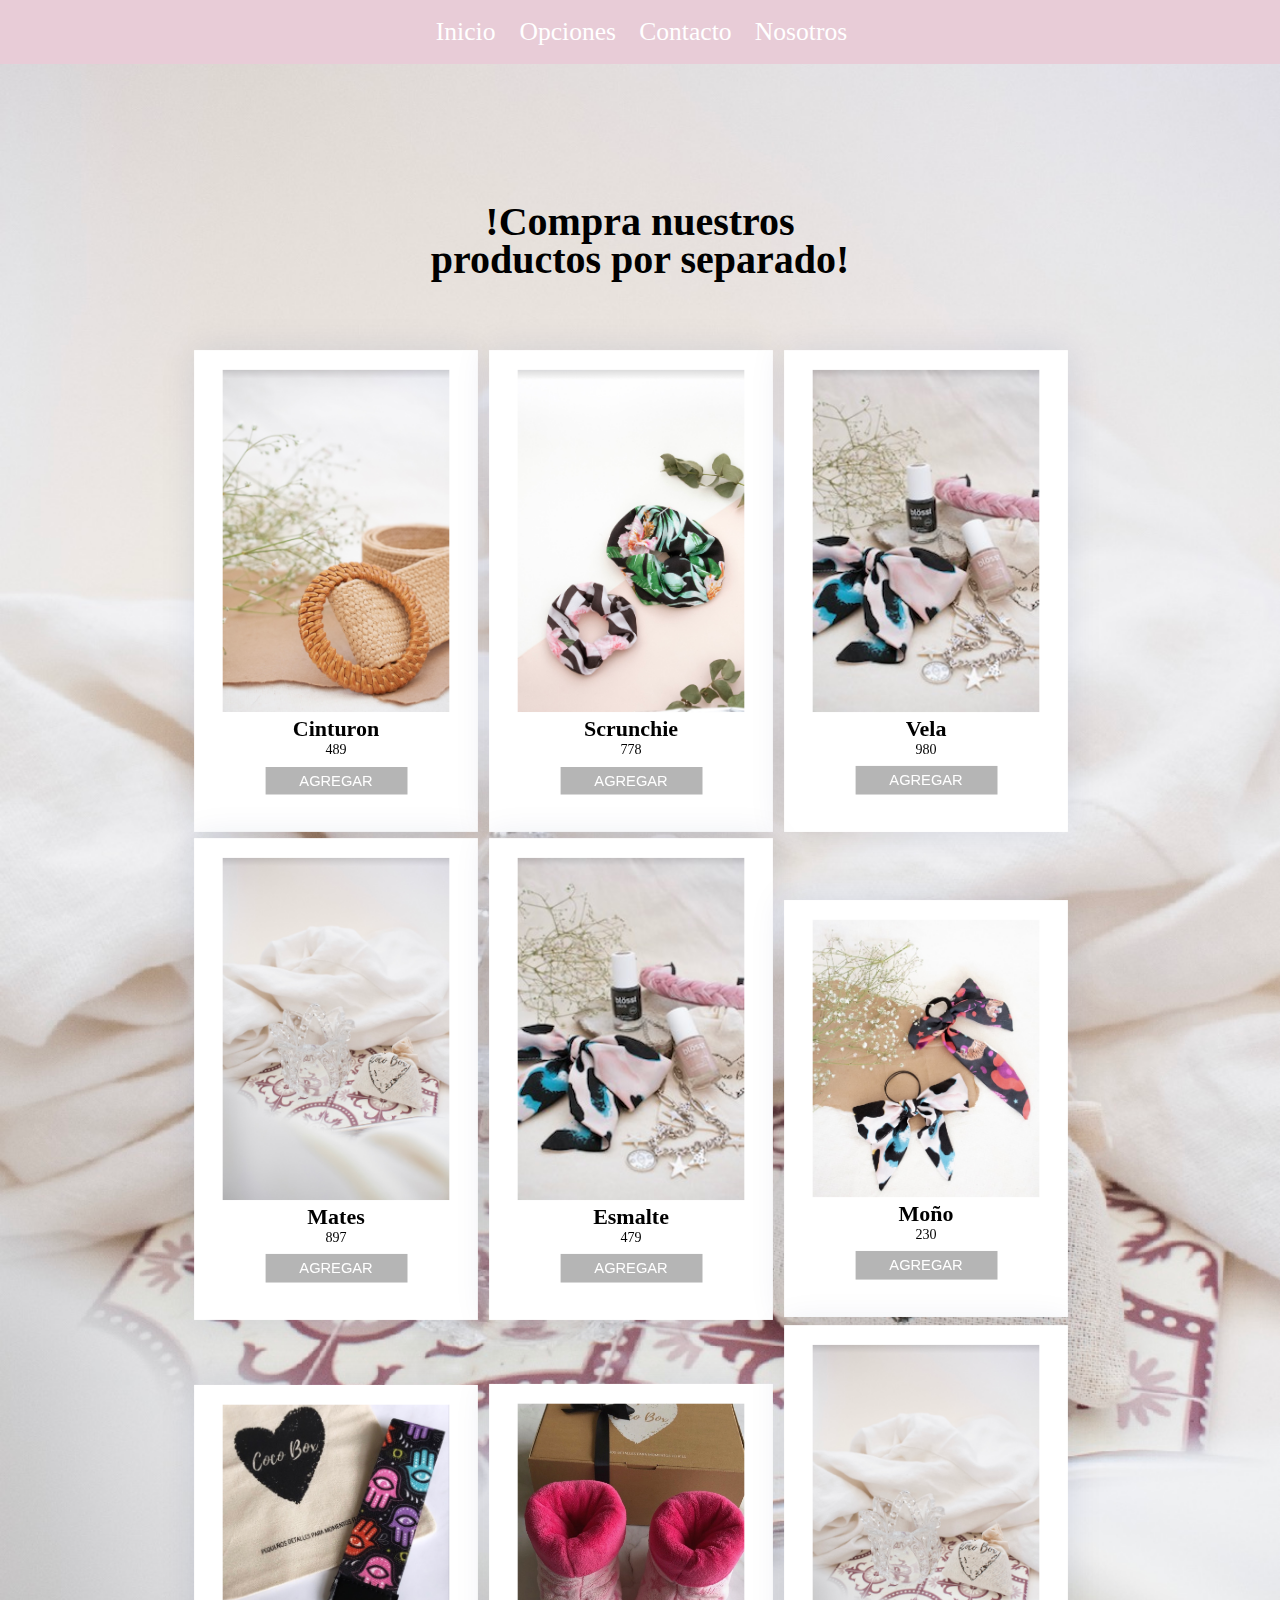
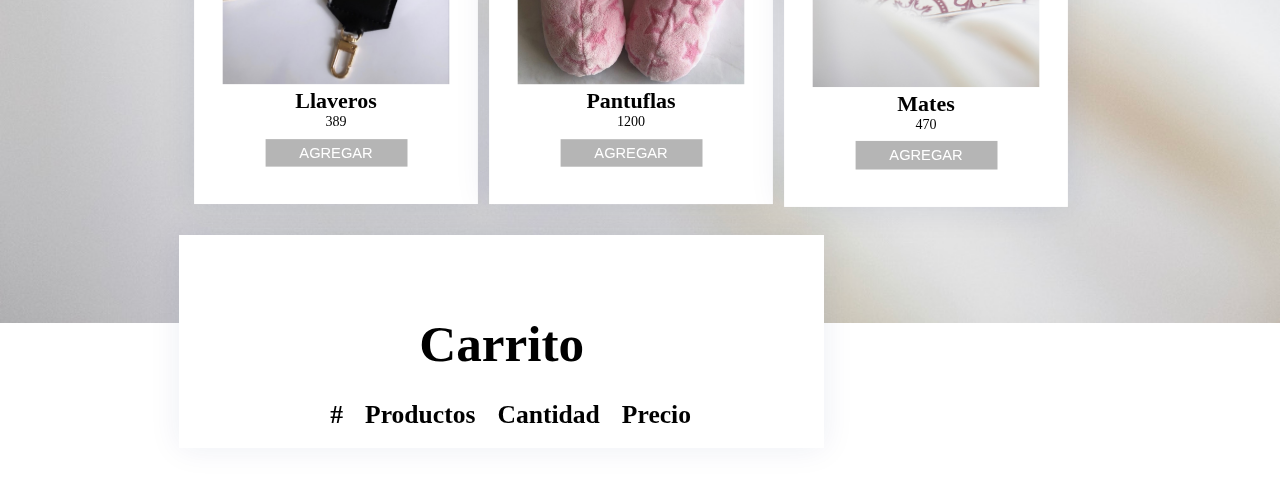
<file: index.html>
<!DOCTYPE html>
<html>
<head>
	<meta charset="utf-8">
	<title>Opciones</title>
    <link rel="stylesheet" href="archivo2.css">
    
    <meta name= "description" content="Esta es la pagina donde se muestran las opciones de Cocobox">
    <meta name="keywords" content="tienda, regalos, cajas, accesorios, femeninas">
    <meta name="viewport" content="width=device-width, initial-scale=1.0">
    <script src="https://code.jquery.com/jquery-3.6.0.min.js" integrity="sha256-/xUj+3OJU5yExlq6GSYGSHk7tPXikynS7ogEvDej/m4=" crossorigin="anonymous"></script>
</head>
<body class="grilla2">
    <header>
        <nav class="menu">
            <ul class="lista">
                <li><a href="index.html">Inicio</a></li>
                <li><a href="opcionescopia.html">Opciones</a>
                    <ul>
                        <li><a href="cajascopia.html">Medium box</a></li>
                        <li><a href="cajascopia.html">Big box</a></li>
                        <li><a href="cajascopia.html">Mini Box</a></li>
                    </ul>
                </li>
                <li><a href="contacto.html">Contacto</a></li>
                <li><a href="nosotroscopia.html">Nosotros</a></li>
            </ul>
        </nav>
    </header>


<section class="section_opciones">
    <div class="primero">
        <h2 class="otrotitulos">!Compra nuestros productos por separado!</h2>
    </div>
    <div class="cajas--chicas">

  
<div class="probando"></div>

<div class="opciones_cuadros2">
<h6 class="otrotitulo">Carrito</h6>
<table class="listaCarrito">         
  <tr class="listaTh">
    <th># </th>
    <th>Productos </th>
    <th>Cantidad </th>
    <th>Precio </th>
    </tr>
    <tbody id="items"></tbody>
    <tr id="footer-carrito"></tr>
  
  <template id="template-footer" >
        <th>Total compra</th>
        <td>10</td>
        <td>
            <button class="btn-danger button" id="vaciar-carrito">
                vaciar todo
            </button>
        </td>
        <td>$ <span></span></td>
    </template>
    <template id="template-carrito">
      <tr>
        <th scope="row"></th>
        <td></td>
        <td></td>
        <td>
            <button class="btn btn-info btn-sm ">
                +
            </button>
            <button class="btn btn-danger btn-sm ">
                -
            </button>
        </td>
        <td>$<span></span></td>
      </tr>
    </template>
    </template>
  </div>
   
<div>
    
      <script src="javascriptfinal.js"></script>
</div>
</body>
</html>
</file>
<file: archivo2.css>
* {
  margin: 0;
  padding: 0; 
}

html {
  font-size: 80%; 
}

body {
  font-family: 'Besley', serif;

  font-size: 1rem; 
}

/*barra de navegacion*/
.menu{
  list-style: none;  
  background-color: #e8ccd7;
  text-align: center;
  word-spacing: 20px;
  position: fixed;
  top: 0%;
  left: 0%;
  right: 0%;
  display: flex;
  flex-direction: row;
  justify-content: center;
  flex-wrap: nowrap;
  grid-area: menu;
}
.lista li a {
  font-size: 20px;
  line-height: 2rem;
  text-decoration: none;
  color: white;
  display: block;
  margin-top: 10%;
  margin-bottom: 10%;

}
.lista li {
  display: inline-block; 
  word-spacing: 50%;
}

.lista li a:hover {
  background: #b5b5b5; 

}

header nav ul li ul {
  flex-direction: column;
  position: absolute;
  background-color: #e8ccd7;
  display: none; 
}

header nav ul li ul li {
  width: 100%;
  height: 100%;
  position: relative;
  }

header nav ul li ul li {
  word-spacing: 3px;
  } 

header nav ul li:hover ul {
  display: flex;
  flex-direction: column; 

}

/*Titulo de la pagina de inicio*/

.titulo {
    text-align: center;
    background-image: url(../im2/caja.jpg);
    background-size: cover;
     grid-area: titulo;
     margin-left: 0%;
     margin-right: 0%;
     padding-top: 0%;
     padding-bottom: 50%;
     line-height: 3rem;
     width: 100%;
  }

.titulo h1 {
  text-align: center;
  font-size: 3rem;
  font-weight: bold;
  grid-area: titulo;
  justify-content: center;
  animation-name: aparecer;
  animation-duration: 3s;
  padding-top: 30%;
}

@keyframes aparecer {
  0% {
    opacity: 0; }
  100% {
    opacity: 1; 
    } 
  }

/*subtitulo de la pagina de inicio*/
a.opcionesv {
  text-align: centre;
  font-size: 1rem;
  text-transform: capitalize;
  text-decoration: none;
  color: black; 
  padding-top: 2%;
}

a .opcionesv:hover{
  transform: scale(1.2); 
}

.listaTh th {
  font-size: 18px;
  line-height: 2px;
  padding-top: 10px;
  padding-bottom: 10px;
  padding-left: 10px;
}

.listaCarrito {
  margin-top: 5%;
  margin-left: 10%;
  margin-right: 8%;
}

/*titulos de las otras paginas*/
.otrotitulo {
  text-align: center;
  font-weight: bold;
  line-height: 2rem;
  padding-top: 20%;
  padding-bottom: 0%;
  font-size: 3rem;
  margin-left: 10%;
  margin-right: 10%; 
  margin-bottom: 5%;
}

/*pie de pagina*/
.footer {
  background-color: #e8ccd7;
  text-align: center;
  color: white;
  position: sticky;
  margin-bottom: 0%;
  padding-bottom: 3%;
  margin-top: 0%;
  margin-bottom: 0%;
  grid-area: footer; 
}
.footer h3{
  font-size: 23px;
   word-spacing: 2px;
   color: white;
   padding-top: 2%;
   
}
.footer h4{
  font-size: 23px;
   word-spacing: 2px;
   color: white;
   padding-top: 2%;
   
}

.footer h6{
  font-size: 23px;
   word-spacing: 2px;
   color: white;
   padding-top: 2%;
   
}
.footer a {
  text-align: center;
  color: white;
  line-height: 20px;
  text-decoration: none; 
 
}


/*opciones de cajas*/
.boxes {
  font-size: 3rem;
  font-style: bold;
  padding-top: 10%;
  padding-bottom: 0%;
  grid-area: boxes;
  text-align: center;
  align-items: center; 

}
.listaTh th {
  font-size: 10px;
  line-height: 2px;
  padding-top: 10px;
  padding-bottom: 10px;
  padding-left: 10px;
}




/*descripcion de las cajas*/
.cajas {
  font-size: 2rem;
  padding-right: 5%;
  padding-left: 5%;
  padding-bottom: 5%;
  padding-top: 5%;
  grid-area: cajas;
}

/*imagen de las cajas*/
.imagencajas {
  display: flex;
  flex-direction: column;
  flex-wrap: nowrap;
  justify-content: center;
  align-items: center;
  width: 90%;
  grid-area: imagen;
  background-color: pink;
  margin-left: 10%;
  margin-right: 10%;
  margin-top: 5%;
  margin-bottom: 10%; 
}

/*grid area cajas*/
.gridcajas {
  grid-area: gridcajas; }

.gridcajas2 {
  grid-area: gridcajas2; }

.gridArea {
  display: grid;
  grid-template-areas: 
  "boxes boxes boxes"
  "imagen imagen imagen"
 "cajas cajas cajas";
  width: 90%;
  margin-left: 5%;
  margin-right: 5%;
  margin-top: 5%;
  margin-bottom: 15%;

}
.imagen{
  display: flex;
  flex-direction: column;
  flex-wrap: nowrap;
  justify-content: center;
  align-items: center;
  width: 70%;
  grid-area: imagen;
  padding-top: 5%;
  padding-bottom: 0%;
  padding-left: 14%;
 padding-right: 10%;
  }

/*parrafo en pagina nosotras*/
.parrafonosotras {
  font-size: 20px;
  padding-left: 5%;
  padding-right: 5%;
  padding-top: 5%;
  margin-top: 0%;

}


.parrafos{
  display: flex;
  flex-direction: column;
  flex-wrap: nowrap;
  margin-bottom: 10%;
}
/*fondo de la pagina nosotras*/
.fondo {
  grid-area: sobrenosotras; 
  background-image: url(../im2/maspulseras.png);
  background-size: cover;
  padding-bottom: 15%;
  margin-bottom: 0%;
}

.imagenCajas {
  justify-content: center; }

/*formulario en pagina contacto*/
.formulario {
  font-size: 20px;
  background-color: #fffefa;
  text-align: left;
  line-height: 30px;
  word-spacing: 40px;
  padding-left: 10%;
  padding-right: 10%;
  padding-top: 10%;
  padding-bottom: 10%;
  align-items: center;
  margin-left: 8%;
  margin-right: 10%;
  margin-top: 5%;
  align-items: left;
  width: 65%; 
  border: none;
  box-shadow: 0px 0 30px rgba(1, 41, 112, 0.08);
   overflow: hidden;
}

.flex {
  grid-area: contacto;
      
   }

.formulario label {
  display: flex;
  flex-wrap: nowrap;
  justify-content: center;
  flex-direction: column; }

.input {
  width: 95%;
  padding: 15px;
  border-top: none;
  border-left: none;
  border-right: none;
  border-bottom: solid, 3px; }

.input:focus {
  outline: none;

   }

.enviar {
  width: 40%;
  padding: 15px;
  background-color: #b5b5b5;
  border: none;
  color: white; 
}

.enviar:hover {
  background: #e8ccd7; 
}

.button{
 width: 60%;
  padding: 15px;
  background-color: #b5b5b5;
  border: none;
  color: white; 
  margin-top: 3%;
  margin-bottom: 6%;
  margin-right: 10%;
  margin-left: 20%;
}

.button:hover{
    background: #e8ccd7;
}

p input:hover {
  background: #b5b5b5; }

/*lista opciones en pagina opciones*/
.listaopciones li a {
  text-align: center;
  font-size: 20px;
  text-decoration: none;
  color: black;
  list-style-type: none;
  padding-bottom: 10%; 
}


.listaopciones {
  display: flex;
  justify-content: space-evenly;
  list-style-type: none; }

.section_opciones--cajas {
  grid-area: opciones; 
}


/*cajas de opciones productos por separado*/
.opciones_cuadros {
  display: flex;
  flex-direction: column;
  flex-wrap: wrap;
  align-content: center;
  align-items: center;
  margin-left: 21%;
  margin-top: 10%;
  margin-right: 0%;
  margin-bottom: 10%;
  padding-right: 5%;
  padding-bottom: 5%;
  padding-left: 5%;
  padding-top: 5%;
  background: #fff;
  text-align: center;
  box-shadow: 0px 0 30px rgba(1, 41, 112, 0.08);
  overflow: hidden;
  transition: 0.3s;
  margin-top: 10%;
  position: sticky;
  width: 50%;
   }

  .opciones_cuadros2 {
  display: flex;
  flex-direction: column;
  flex-wrap: wrap;
  align-content: center;
  align-items: center;
  margin-left: 21%;
  margin-top: 10%;
  margin-right: 0%;
  margin-bottom: 10%;
  padding-right: 5%;
  padding-bottom: 5%;
  padding-left: 5%;
  padding-top: 5%;
  background: #fff;
  text-align: center;
  box-shadow: 0px 0 30px rgba(1, 41, 112, 0.08);
  overflow: hidden;
  transition: 0.3s;
  margin-top: 10%;
  position: sticky;
  width: 50%;
   }


.section_opciones .opciones_cuadros {
  transform: scale(1.1);
  box-shadow: 0px 0 30px rgba(1, 41, 112, 0.1); }

.section_opciones .opciones_cuadros:hover {
  background: #e8ccd7; 
}

.opciones_cuadros a {
 width: 50%;
  height: 50%;
  color: black;
  font-size: 1rem;
  text-decoration: none;
  font-family: 'Noticia Text', serif;
   }

.opciones_cuadros a:hover {
  background: #e8ccd7;
  color: #b5b5b5; 
}

.opciones_cuadros img {
  width: 70%;
   }



.section_opciones {
  margin-left: 10%;
  margin-right: 10%;
  justify-content: center;
  grid-area: lonuevo; 
}


.opciones_cuadros .titulos_opciones {
  font-size: 20px; }

/*carrousel*/
.carrousel {
  grid-area: carrousel1; }

.carrousel2 {
  grid-area: carrousel2; 
   margin-bottom: 8%;
  margin-top: 0%;
}

#carouselExampleControls {
  width: 80%;
  margin-left: 10%;
  margin-right: 10%; 
  margin-top: 10%;
}


/*preguntas frecuentes*/
.ul_lista {
  margin-left: 10%;
  margin-right:10%; }

.lista_preguntas {
  font-size: 23px;
  padding-bottom: 15px; }

.lista_parrafo {
  font-size: 18px; }

/*servicios*/
.servicio_fondo {
  display: flex;
  flex-direction: column;
  flex-wrap: nowrap;
  padding-bottom: 10%;
  padding-top: 20%;
  grid-area: servicio;
  margin-left: 5%;
  margin-right: 5%;
  justify-content:center;  
  background-size: cover;
  margin-right: 0%;
  margin-left: 0%;
   }
    .parrafos{
  display: inline-block;
}
   .foto1 {
   width: 50%;
  margin-left: 0%;
  margin-right: 22%;
  margin-top: 0%;
  margin-bottom: 5%; 
  padding-top: 3%;
 position: absolute;
 left: 23%;


   }

   .foto2 {
  width: 52%;
  margin-left: 0%;
  margin-right: 22%;
  margin-top: 0%;
  padding-top: 3%;
  margin-bottom: 5%; 
 position: absolute;
 left: 23%;
  

}

   .foto2:hover{
   animation-name: desaparecer;
 animation-duration: 5s;
   }

@keyframes desaparecer {
  0% {
    opacity: 1; 
  }

  2% {
    opacity: 0; 
    } 
    100%{
      opacity: 0;
    }
  }

   .imagenCajas a img{
  width: 100%;


}

.imagenCajas a img:hover{
  transform: scale(1.2);
}

.imagenCajas{
  padding-top: 1%;
  display: flex;
  flex-direction: row;
  flex-wrap: nowrap;
}
.opcaja1{
  width: 22%;
  padding-top: 6%;
  padding-left: 0%; 
  margin-left: 0%;

  }
  .opcaja2{
 width: 30%;
 padding-left: 2%;
 padding-right: 2%;
  }
  .opcaja3{
    width: 18%;
    padding-top:8%;
   }
.otrotitulos{
    text-align: center;
    font-weight: bold;
    line-height: 3rem;
    padding-top: 12%;
    padding-bottom: 5%;
    font-size: 3rem;
    margin-left: 0%;
    margin-right: 0%;
    text-align: center; 
  }

 .parrafonosotras2{
  margin-right: 5%;
  margin-left: 5%;
  font-size: 20px;
 }

.preguntas {
  grid-area: preguntas;
  background-color: #fffefa;
   padding-top: 0%;
   margin-top: 15%;
   padding-bottom: 15%;
   }

/*sobre cocobox*/
.sobrecocobox {
  grid-area: sobrecoco;
  margin-top: 0%;

   }
.servicio_fondo{
  padding-top: 10%;
  margin-bottom: 40%;
}


  .opcaja1{
  width: 22%;
  padding-top: 6%;
  padding-left: 0%; 
  margin-left: 0%;

  }
  .opcaja2{
 width: 30%;
 padding-left: 2%;
 padding-right: 2%;
  }
  .opcaja3{
    width: 20%;
    padding-top:7%;
   }


.servicio_fondo h2 {
    margin-top: 5%;
    margin-bottom: 5%;
    font-size: 3rem;
    align-content: center;
    margin-left: 5%;
    margin-right: 0%;
    text-align: left; 
  }
/*grid pagina inicio*/
.grilla {
  display: grid;
  grid-template-areas: "menu"
 "titulo"
 "servicio"
 "carrousel1"
 "footer"; }

/*grid pagina opciones*/
.grilla2 {
  display: grid;
  grid-template-areas: "menu"
 "opciones"
 "lonuevo"
 "footer"; 
 background-size: 100%;
 background-repeat: no-repeat;
}

/*grid pagina cajas*/
.gridcajas {
  display: grid;
  grid-template-areas: "menu"
 "gridcajas2"
 "footer"; }


/*grid pagina nosotras*/
.gridnosotras {
  display: grid;
  grid-template-areas: "menu"
 "sobrenosotras"
 "sobrecoco"
 "carrousel2"
 "footer"; }

/*grid para contacto*/
.contacto1 {
  display: grid;
  grid-template-areas: "menu"
 "contacto"
 "preguntas"
 "footer"; 
background-image: url(../im2/moños.png);
    background-size: 100%;
  background-repeat: no-repeat;

}




























@media screen and (min-width: 760px) {
  /*responsive pagina inicio*/
  .grilla {
    display: grid;
    grid-template-areas: "menu menu menu"
 "titulo titulo titulo"
 "servicio servicio servicio"
 "carrousel1 carrousel1 carrousel1"
 "footer footer footer"; 
}

.menu{
  list-style: none;  
  background-color: #e8ccd7;
  text-align: center;
  word-spacing: 20px;
  position: fixed;
  top: 0%;
  left: 0%;
  right: 0%;
  display: flex;
  flex-direction: row;
  justify-content: center;
  flex-wrap: nowrap;
  grid-area: menu;
  padding-left: 25%;
  padding-right: 25%;
}
.lista li a {
  font-size: 20px;
  line-height: 2rem;
  text-decoration: none;
  color: white;
  display: block;
  margin-top: 5%;
  margin-bottom: 5%;

}
  .titulo {
    text-align: center;
    background-image: url(../im2/caja.jpg);
    background-size: cover;
     grid-area: titulo;
     margin-left: 0%;
     margin-right: 0%;
     padding-top: 5%;
     padding-bottom: 50%;
     line-height: 3rem;
     width: 100%;
  }

  .titulo h1 {
  text-align: center;
  font-size: 4rem;
  font-weight: bold;
  animation-name: aparecer;
  animation-duration: 3s; 
  text-align: center;

}
a.opcionesv {
  text-align: centre;
  font-size: 2rem;
  text-transform: capitalize;
  text-decoration: none;
  color: black; 
  padding-top: 2%;
}

a .opcionesv:hover{
  transform: scale(1.2); 
}

.parrafos{
  display: flex;
  flex-direction: row;
  flex-wrap: nowrap;
}
   .foto1 {
   width: 25%;
  grid-area: imagen;
  margin-left: 0%;
  margin-top: 0%;
  margin-bottom: 5%; 
  padding-top: 3%;
 position: absolute;
 left: 68%;


   }

   .foto2 {
  width: 28%;
  grid-area: imagen;  
  margin-left: 0%;
  margin-top: 0%;
  margin-bottom: 5%; 
  padding-top: 3%;
 position: absolute;
 left: 68%;
  

}

   .foto2:hover{
   animation-name: desaparecer;
 animation-duration: 5s;
   }

@keyframes desaparecer {
  0% {
    opacity: 1; 
  }

  2% {
    opacity: 0; 
    } 
    100%{
      opacity: 0;
    }
  }
.sobrecocobox{
  margin-top: 0%;
}
  .servicio_fondo {
    grid-area: servicio;
    margin-right: 0%;
   padding-top: 10%;
    margin-left: 0%;
  }

.parrafonosotras2 {
    padding-left: 0%;
    padding-right: 30%;
    padding-top: 3%;
    margin-bottom: 0%;
    font-size: 2rem;

  }
  .servicio_fondo h2 {
    text-align: center;
    font-weight: bold;
    padding-top: 0%;
    margin-top: 0%;
    padding-bottom: 0%;
    margin-bottom: 0%;
    font-size: 4rem;
    text-align: left; 
    margin-left: 5%;
  }

  .lista li a{
  font-size: 20px;
  line-height: 3rem;
  text-decoration: none;
  color: white;
  padding-top: 3%;
  padding-bottom: 1%;
  padding-right: 1%;
  padding-left: 1%;
  margin-top: 4%;
  margin-right: 4%;
  width: 100%;
}

.lista li{
  display: inline-block;
  
}

.lista li a:hover{
  background: #b5b5b5;
}
header nav ul li ul{
  
  flex-direction: column;
  position: absolute;
  background-color: #e8ccd7;
  display: none;
}
header nav ul li ul li{
  width: 90%;
  word-spacing: 1px;
  position:relative ;
  line-height: 1px;
}


header nav ul li:hover ul{

  display: flex;
  flex-direction: column;
}

  /*responsive pagina opciones*/
  .grilla2 {
    display: grid;
    grid-template-areas: 
    "menu menu menu"
 "opciones opciones opciones"
 "lonuevo lonuevo lonuevo"
 "footer footer footer";
 background-size: 100%;
 background-repeat: no-repeat; 
}

.imagenCajas a img{
  width: 100%;


}

.imagenCajas a img:hover{
  transform: scale(1.2);
}

.imagenCajas{
  padding-top: 1%;
  display: flex;
  flex-direction: row;
  flex-wrap: nowrap;
}
.otrotitulos{
    text-align: center;
    font-weight: bold;
    line-height: 3rem;
    padding-top: 12%;
    padding-bottom: 5%;
    font-size: 3rem;
    margin-left: 10%;
    margin-right: 10%;
    text-align: center; 
  }
 .otrotitulo{
    text-align: center;
    font-weight: bold;
    padding-top: 15%;
    padding-bottom: 0%;
    font-size: 4rem;
    margin-left: 10%;
    margin-right: 10%;
    text-align: center;
    margin-bottom: 2%; 
  }
.preguntas h2{
  text-align: center;
    font-weight: bold;
    padding-top: 2%;
    padding-bottom: 0%;
    font-size: 4rem;
    margin-left: 5%;
    margin-right: 5%;
    text-align: center;
    margin-bottom: 2%;
}

 .opciones_cuadros {
    display: inline-block;
    margin-right: 2%;
    margin-left: 6%;
    margin-top: 0%;
    margin-bottom: 10%;
    padding-right: 0%;
    padding-bottom: 3%;
    padding-left: 0%;
    padding-top: 2%;
    background: #fff;
    text-align: center;
    box-shadow: 0% 0% 3% rgba(1, 41, 112, 0.08);
    overflow: hidden;
    transition: 0.3s;
    margin-top: 0%;
    width: 40%;
    align-items: center;

  }
   .opciones_cuadros2 {
    display: inline-block;
    margin-right: 0%;
    margin-left: 0%;
    margin-top: 0%;
    margin-bottom: 10%;
    padding-right: 0%;
    padding-bottom: 3%;
    padding-left: 0%;
    padding-top: 2%;
    background: #fff;
    text-align: center;
    box-shadow: 0% 0% 3% rgba(1, 41, 112, 0.08);
    overflow: hidden;
    transition: 0.3s;
    margin-top: 0%;
    width: 60%;
    align-items: center;

  }

  .opciones_cuadros img{
    width: 80%;
  }


  /*responsive pagina nosotras*/
  .gridnosotras {
    display: grid;
    grid-template-areas: 
  "menu menu menu"
 "sobrenosotras sobrenosotras sobrenosotras"
 "sobrecoco sobrecoco sobrecoco"
 "carrousel2 carrousel2 carrousel2"
 "footer footer footer"; 
}
.fondo{
    background-image: url(../im2/maspulseras.png);
    background-size: cover;
    padding-bottom: 15%;
 }
 .sobrecocobox{
    padding-bottom: 0%;
  margin-top: 0%;
 }
  /*responsive pagina cajas*/
  .gridcajas {
    display: grid;
    grid-template-areas: "menu menu menu"
 "gridcajas2 gridcajas2 gridcajas2"
 "footer footer footer"; 
}
 
 .button{
 width: 50%;
  padding: 2%;
  background-color: #b5b5b5;
  border: none;
  color: white; 
  margin-top: 3%;
  margin-bottom: 6%;
  margin-right: 10%;
  margin-left: 25%;
}

.button:hover{
    background: #e8ccd7;
}


.imagen {   
    grid-area: imagen;
    padding-top: 0%;
    padding-right: 2%;
    padding-left: 28%;
    padding-bottom: 2%;
    margin-top: 0%;
    margin-bottom: 0%; 
    width: 45%;

  }

  .boxes {
  font-size: 3rem;
  font-style: bold;
  padding-top: 5%;
  padding-bottom: 5%;
  grid-area: boxes;
  text-align: center;
  align-items: center;
   }


  /*responsive pagina contacto*/
  .contacto1 {
    display: grid;
    grid-template-areas: "menu menu menu"
 "contacto contacto contacto"
 "preguntas preguntas preguntas"
 "footer footer footer"; 
 background-image: url(../im2/moños.png);
 background-size: 100%;
 background-repeat: no-repeat;
}

 .flex {
    grid-area: contacto;
   
 } 

 .servicio_fondo{
    margin-bottom: 0%;
 }
 .preguntas{
   margin-bottom: 0%;
   background-color: #fffefa;
   padding-top: 3%;
   margin-top: 20%;
   padding-bottom: 8%;
   }
     .ul_lista {
    margin-left: 10%;
    margin-right: 10%; 
    margin-top: 4%;
  }

 .carrousel2 {
  width: 70%;
  margin-left: 15%;
  margin-right: 15%; 
  margin-bottom: 8%;
  margin-top: 0%;
}
 .listaTh th {
  font-size: 100%;
  
  

}

.listaCarrito {
  margin-top: 5%;
  margin-left: 20%;
  justify-content: center;
}

}

























/*responsive pagina inicio*/
@media screen and (min-width: 1020px) {
  .grilla {
    display: grid;
    grid-template-areas: 
  "menu menu menu menu menu"
 "titulo titulo titulo titulo titulo"
 "servicio servicio foto foto foto"
 "footer footer footer footer"; 

}

.menu{
  list-style: none;  
  background-color: #e8ccd7;
  text-align: center;
  word-spacing: 20px;
  position: fixed;
  top: 0%;
  left: 0%;
  right: 0%;
  display: flex;
  flex-direction: row;
  justify-content: center;
  flex-wrap: nowrap;
  grid-area: menu;
  padding-left: 25%;
  padding-right: 25%;
}

.lista li a{
  font-size: 2rem;
  line-height: 4rem;
  text-decoration: none;
  color: white;
  padding-top: 2%;
  padding-bottom: 2%;
  padding-right: 2%;
  padding-left: 2%;
}

.lista li{
  display: inline-block;
  
}

.lista li a:hover{
  background: #b5b5b5;
}
header nav ul li ul{
  
  flex-direction: column;
  position: absolute;
  background-color: #e8ccd7;
  display: none;
}
header nav ul li ul li{
  width: 100%;
  word-spacing: 1px;
  position:relative ;
  line-height: 1px;
}


header nav ul li:hover ul{

  display: flex;
  flex-direction: column;
}

  .titulo {
    text-align: center;
   background-image: url(../im2/caja.jpg);
    background-size: cover;
     grid-area: titulo;
     margin-left: 0%;
     margin-right: 0%;
     padding-top: 3%;
     padding-bottom: 50%;
     line-height: 3rem;
     width: 100%;
  }

 a.opcionesv {
  text-align: centre;
  font-size: 2rem;
  text-transform: capitalize;
  text-decoration: none;
  color: black; 
  padding-top: 2%;
}

a .opcionesv:hover{
  transform: scale(1.2); 
}


  .parrafos{
  display: flex;
  flex-direction: row;
  flex-wrap: nowrap;
}
   .foto1 {
   width: 27%;
  grid-area: imagen;
  margin-left: 0%;
  margin-right: 15%;
  margin-top: 0%;
  padding-top: 2%;
  margin-bottom: 5%; 
 position: absolute;
 left: 65%;


   }

   .foto2 {
  width: 28%;
  grid-area: imagen;  
  margin-left: 0%;
  margin-right: 15%;
  margin-top: 0%;
  margin-bottom: 5%; 
 position: absolute;
 left: 65%;
 padding-top: 2%;
  

}

   .foto2:hover{
   animation-name: desaparecer;
 animation-duration: 5s;
   }

@keyframes desaparecer {
  0% {
    opacity: 1; 
  }

  2% {
    opacity: 0; 
    } 
    100%{
      opacity: 0;
    }
  }

  .titulo h1 {
  text-align: center;
  font-size: 5rem;
  line-height: 4rem;
  font-weight: bold;
  animation-name: aparecer;
  animation-duration: 3s;
  text-align: center;
  margin-top: 0%;
  padding-bottom: 1%;

}

  .servicio_fondo {
    grid-area: servicio;
     margin-right: 0%;
     margin-left: 0%;
     margin-top: 0%;
     padding-top: 6%;
    margin-bottom: 0%;

  }

 .servicio_fondo h2{
    text-align: left;
    font-weight: bold;
    line-height: 3rem;
    padding-top: 5%;
    padding-bottom: 0%;
    font-size: 4rem;
    margin-left: 5%;
  margin-bottom: 0%;

 }
  
.parrafonosotras2 {
    font-size: 2rem;
    margin-left: 0%;
    padding-left: 5%;
    padding-right: 15%;
    padding-top: 2%;
    margin-right: 22%;
    margin-top: 0%;
    grid-area: parrafo;
  }

  

  .otrotitulo{
    text-align: center;
    font-weight: bold;
    padding-top: 12%;
    padding-bottom: 2%;
    font-size: 4rem;
    margin-left: 30%;
    margin-right: 30%;
    text-align: center;
    margin-bottom: 0%; 
  }

.otrotitulos{
    text-align: center;
    font-weight: bold;
    line-height: 3rem;
    padding-top: 12%;
    padding-bottom: 0%;
    font-size: 4rem;
    margin-left: 0%;
    margin-right: 0%;
    text-align: center; 
   
  }


  /*responsive pagina opciones*/
  .grilla2 {
    display: grid;
    grid-template-areas: 
  "menu menu menu menu"
 "opciones opciones opciones opciones"
 "lonuevo lonuevo lonuevo lonuevo"
 "footer footer footer footer"; 
 background-image: url(../im2/mate.jpg);
 background-size: 100%;
 background-repeat: no-repeat;
}
  .section_opciones {
  margin-left: 14%;
  margin-right: 14%;
  justify-content: center;
  grid-area: lonuevo;
}

.section_opciones--cajas{
  padding-bottom: 0%;

}


  .opciones_cuadros {
    display: inline-block;
    margin-left: 3%;
    margin-top: 0%;
    margin-right: 1%;
    margin-bottom: 5%;
    padding-right: 0%;
    padding-bottom: 2%;
    padding-left: 0%;
    padding-top: 2%;
    background: #fff;
    text-align: center;
    box-shadow: 0px 0 30px rgba(1, 41, 112, 0.08);
    overflow: hidden;
    transition: 0.3s;
    margin-top: 0%;
    width: 28%;
  }

  .opciones_cuadros2 {
    display: inline-block;
    margin-left: 0%;
    margin-top: 0%;
    margin-right: 0%;
    margin-bottom: 5%;
    padding-right: 0%;
    padding-bottom: 2%;
    padding-left: 0%;
    padding-top: 2%;
    background: #fff;
    text-align: center;
    box-shadow: 0px 0 30px rgba(1, 41, 112, 0.08);
    overflow: hidden;
    transition: 0.3s;
    margin-top: 0%;
    width: 70%;
  }

  .cajas--chicas{
    margin-left: 0%;
    margin-right: 0%;
    margin-top: 0%;
  }
  .section_opciones .opciones_cuadros {
    transform: scale(1.1);
    box-shadow: 0px 0 30px rgba(1, 41, 112, 0.1);
    display: inline-block; 
  }
  .section_opciones .opciones_cuadros:hover {
    background: #e8ccd7; 
  }

  .section_opciones h2 {
    margin-top: 10%;
    margin-bottom: 10%;
    font-size: 40px;
    align-content: center;
    margin-left: 25%;
    margin-right: 25%;
    text-align: center; 
  }


.imagenCajas a img:hover{
  transform: scale(1.2);
}

.imagenCajas{
  margin-top: 2%;
  display: flex;
  flex-direction: row;
  flex-wrap: nowrap;

}



  .imagencajas {
  display: flex;
  flex-direction: column;
  flex-wrap: nowrap;
  justify-content: center;
  align-items: center;
  width: 80%;
  grid-area: imagen;
  background-color: pink;
  margin-left: 0%;
  margin-right: 0%;
  margin-top: 5%;
  margin-bottom: 5%; 

}


  /*responsive pagina cajas*/
  .gridcajas {
    display: grid;
    grid-template-areas:
     "menu menu menu menu"
 "opciones opciones opciones opciones"
 "gridcajas2 gridcajas2 gridcajas2 gridcajas2"
 "lonuevo lonuevo lonuevo lonuevo"
 "footer footer footer footer"; 
}

.cajas {
  font-size: 2rem;
  padding-right: 2%;
  padding-left: 2%;
  padding-bottom: 2%;
  padding-top: 2%;
  grid-area: cajas;
}
  .imagen {   
    grid-area: imagen;
    padding-top: 1%;
    padding-right: 1%;
    padding-left: 1%;
    padding-bottom: 1%;
    margin-top: 0%;
    margin-left: 2%;
    margin-right: 2%;
    margin-bottom: 0%; 
    width: 30%;
     box-shadow: 0px 0px 50px rgba(1, 41, 112, 0.08); 
     background-color: #e8ccd7;
    
  }


  .gridArea {
    display: grid;
    grid-template-areas:
    "boxes boxes boxes" 
    "imagen imagen imagen"
    "cajas  cajas cajas";
    margin-right: 5%; 
     margin-left: 5%;
     margin-bottom: 3%;
     margin-top: 0%;
    width: 90%;
      
  }


.gridArea h1{
  margin-top: 8%;
  margin-bottom: 0%;
  padding-bottom: 0%;
  margin-left: 0%;

}
.gridArea h2{
  margin-top: 8%;
  margin-bottom: 0%;
  padding-bottom: 0%;
 
}
.gridArea h3{
  margin-top: 8%;
  margin-bottom: 0%;
  padding-bottom: 0%;
 
}
.cajasu{
  display: flex;
  flex-direction: row;
  flex-wrap: nowrap;

}

.boxes {
  font-size: 3rem;
  font-style: bold;
  padding-top: 5%;
  padding-bottom: 5%;
  grid-area: boxes;
 


   }



.button{
 width: 50%;
  padding: 2%;
  background-color: #b5b5b5;
  border: none;
  color: white; 
  margin-top: 3%;
  margin-bottom: 6%;
  margin-right: 0%;
  margin-left: 0%;
}

.button:hover{
    background: #e8ccd7;
}


  /*responsive pagina nosotras*/
  .gridnosotras {
    display: grid;
    grid-template-areas: "menu menu menu menu"
 "sobrenosotras sobrenosotras sobrenosotras sobrenosotras"
 "sobrecoco sobrecoco sobrecoco sobrecoco"
 "carrousel2 carrousel2 carrousel2 carrousel2"
 "footer footer footer footer";
  }
  .parrafonosotras {
    font-size: 2rem;
    margin-left: 5%;
    margin-right: 5%;
    margin-top: 0%;
    padding-top: 0%;
  }

.carrousel2 {
  width: 50%;
  margin-left: 25%;
  margin-right: 25%; 
  margin-top: 0%;
  padding-top: 0%;
  justify-content: center;
   margin-bottom: 8%;
}

 .fondo{
 background-image: url(../im2/maspulseras.png);
    background-size: cover;
    padding-bottom: 15%;
 }


  /*media para contacto*/
  .contacto1 {
    display: grid;
    grid-template-areas: "menu menu menu menu"
 "contacto contacto contacto contacto"
 "preguntas preguntas preguntas preguntas"
 "footer footer footer footer";
  background-image: url(../im2/moños.png);
    background-size: 100%;
  background-repeat: no-repeat;
}
  .ul_lista {
    margin-left: 10%;
    margin-right: 10%; 
    margin-top: 4%;
  }

  .lista_preguntas {
    font-size: 23.75px;
    padding-bottom: 15px;
     }
  .lista_parrafo {
    font-size: 18.75px; 
  }
  .formulario {
    font-size: 20px;
    background-color: #fffefa;
    text-align: left;
    line-height: 30px;
    word-spacing: 5%;
    padding-left: 5%;
    padding-right: 5%;
    padding-top: 2%;
    padding-bottom: 5%;
    align-items: center;
    margin-left: 20%;
    margin-right: 20%;
    margin-top: 1%;
    margin-bottom: 0%;
    align-content: center;
    align-items: left;
    width: 50%; 
    border: none;
    box-shadow: 0px 0 30px rgba(1, 41, 112, 0.08); 
  }

  .flex {
    grid-area: contacto;
    


  }
  .formulario label {
    display: flex;
    flex-wrap: nowrap;
    justify-content: center;
    flex-direction: column; 
  }
  .input {
    width: 90%;
    padding: 15px;;
    border-top: none;
    border-left: none;
    border-right: none;
    border-bottom: solid, 1px, red; 
  } 

  .preguntas{
   margin-bottom: 20%;
   background-color: #fffefa;
   padding-top: 3%;
   margin-top: 20%;
   padding-bottom: 8%;
   }

  .opcaja1{
  width: 22%;
  padding-top: 6%;
  padding-left: 0%; 
  margin-left: 0%;

  }
  .opcaja2{
 width: 30%;
 padding-left: 2%;
 padding-right: 2%;
  }
  
  .opcaja3{
    width: 18%;
    padding-top:8%;
   }

   .preguntas h2{
  text-align: center;
    font-weight: bold;
    padding-top: 2%;
    padding-bottom: 0%;
    font-size: 4rem;
    margin-left: 5%;
    margin-right: 5%;
    text-align: center;
    margin-bottom: 2%;
}

.listaTh th {
  font-size: 2rem;
  line-height: 2px;
  padding-top: 10px;
  padding-bottom: 10px;
  padding-left: 20px;
}

.listaCarrito {
  margin-top: 5%;  
  justify-content: center;

}

}
</file>
